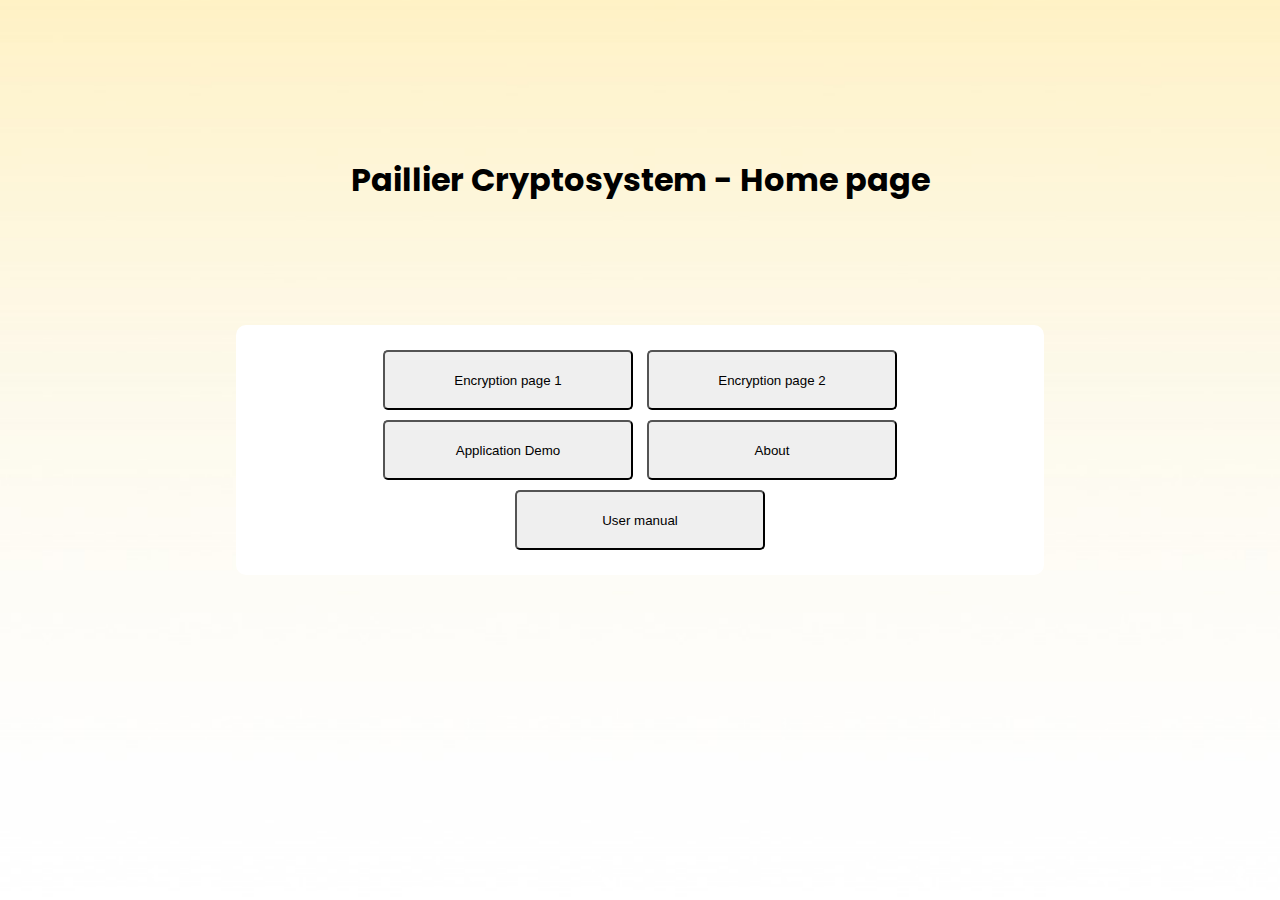
<file: webapp/index.html>
<!DOCTYPE html>
<html lang="en">
    <head>
        <meta charset="UTF-8">
        <meta name="viewport" content="width=device-width, initial-scale=1.0">
        <link href="https://fonts.googleapis.com/css?family=Poppins" rel="stylesheet">
        <link href="css/index.css" rel="stylesheet">
        <title>Paillier Cryptosystem Home page</title>
    </head>
    <body>
        <div class="title">
            <h1>Paillier Cryptosystem - Home page</h1>
        </div>
        <div class="container">
            <button onclick="window.location.href='html/UI.html'">Encryption page 1</button>
            <button onclick="window.location.href='html/UI2.html'">Encryption page 2</button>
            <button onclick="window.location.href='html/Application.html'">Application Demo</button>
            <button onclick="window.location.href='html/about.html'">About</button>
            <button onclick="window.location.href='html/user_manual.html'">User manual</button>
        </div>
    </body>
</html>
</file>
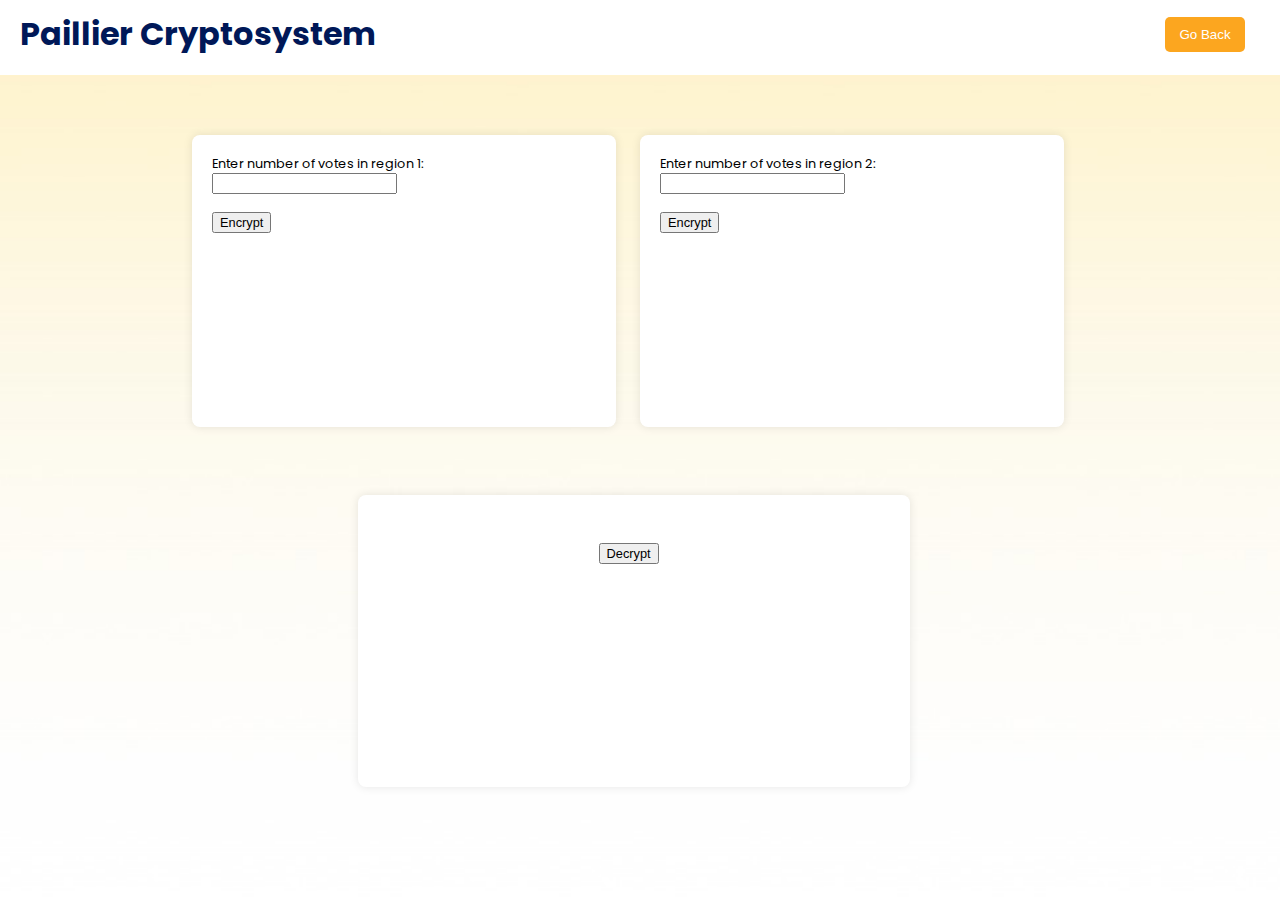
<file: webapp/html/Application.html>
<!DOCTYPE html>
<html lang="en">
<head>
    <meta charset="UTF-8">
    <meta name="viewport" content="width=device-width, initial-scale=1.0">
    <link href="https://fonts.googleapis.com/css?family=Poppins" rel="stylesheet">
    <link href="../css/application.css" rel="stylesheet">
    <title>Application | Paillier Cryptosystem</title>

</head>
<body>
    <div class="navbar">
        <h1>Paillier Cryptosystem</h1>
        <button class="Go_back" onclick="window.location.href='../index.html'">Go Back</button>
    </div>
    <div class="rectangle-bar"></div>
    <div class="section1">
        <label for="reg1">Enter number of votes in region 1:</label>
        <input type="number" id="reg1" min="0"><br><br>
        <button id="enc1" style="font-size: 1vw;">Encrypt</button>
        <div id="encryptionOutput1"></div><br><br><br><br><br><br><br>
    </div>
    <div class="section2">
        <label for="reg2">Enter number of votes in region 2:</label>
        <input type="number" id="reg2" min="0"><br><br>
        <button id="enc2" style="font-size: 1vw;">Encrypt</button>
        <div id="encryptionOutput2"></div><br><br><br><br><br><br><br>
    </div>
    <div class="section3">
        <div id="mulcipher" style="width: 40vw; overflow-wrap:break-word;"></div><br>
        <button id="dec" style="font-size: 1vw; position: relative; left: 43%;">Decrypt</button><br>
        <div id="decryptionOutput"></div>
    </div>   
    <script src="../js/script2.js"></script>
</body>
</html>
</file>
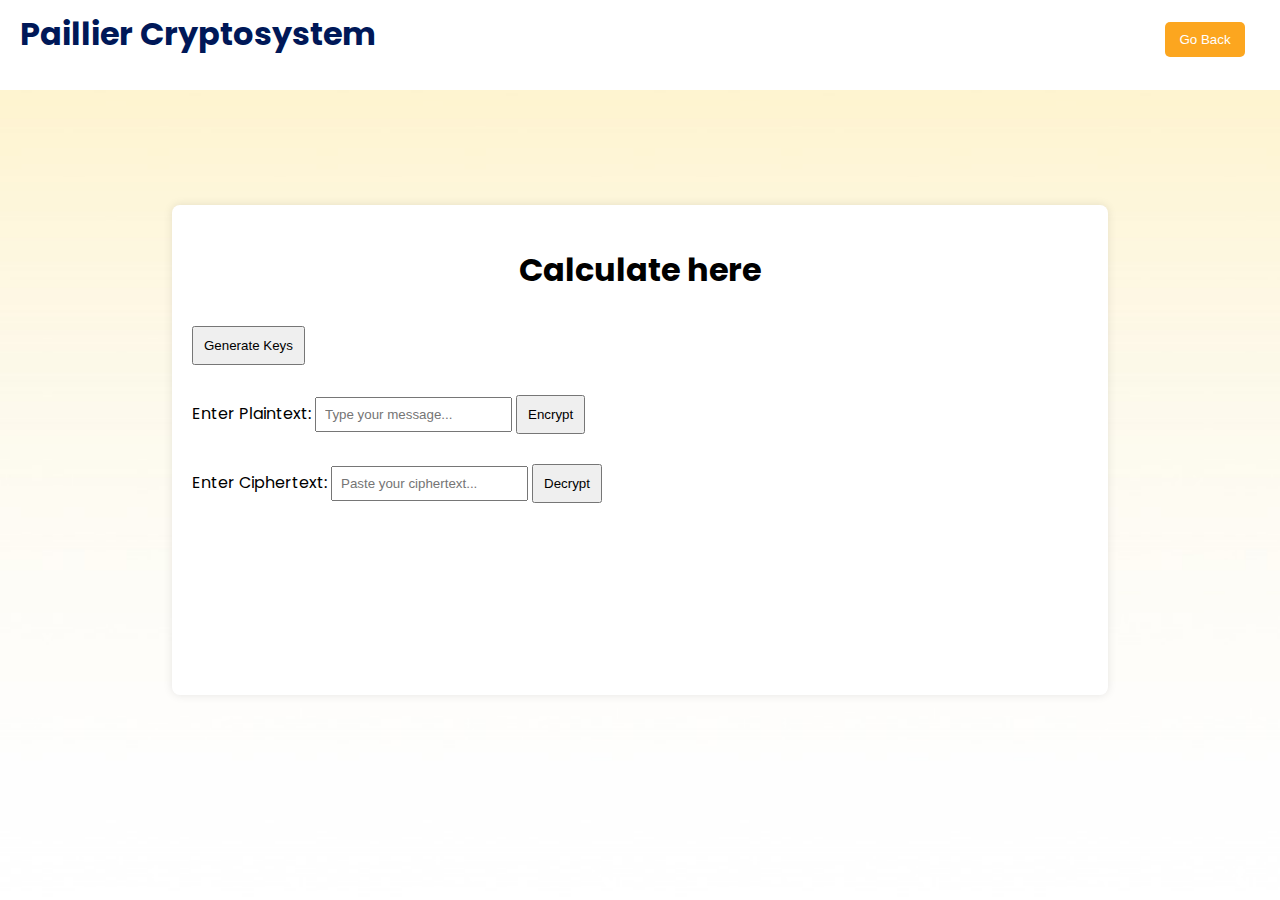
<file: webapp/html/UI.html>
<!DOCTYPE html>
<html lang="en">
<head>
    <meta charset="UTF-8">
    <meta name="viewport" content="width=device-width, initial-scale=1.0">
    <link href="https://fonts.googleapis.com/css?family=Poppins" rel="stylesheet">
    <link href="../css/style1.css" rel="stylesheet">
    <title>Paillier Cryptosystem UI</title>
</head>
<body>

    <div class="navbar">
        <h1>Paillier Cryptosystem</h1>
        <button class="Go_back" onclick="window.location.href='../index.html'">Go Back</button>
    </div>
    <div class="rectangle-bar"></div>
    <div class="container">

        <!-- Corrected centering of text -->
        <h1 style="text-align: center;">Calculate here</h1>

        <!-- Key Generation Section -->
        <div class="section">
            <button id="genkeys">Generate Keys</button>
            <div id="keysOutput" class="output"></div>
        </div>

        <!-- Encryption Section -->
        <div class="section">
            <label for="plaintext">Enter Plaintext:</label>
            <input type="text" id="plaintext" placeholder="Type your message...">
            <button id="enc">Encrypt</button>
            <div id="encryptionOutput" class="output"></div>
        </div>

        <!-- Decryption Section -->
        <div class="section">
            <label for="ciphertext">Enter Ciphertext:</label>
            <input type="text" id="ciphertext" placeholder="Paste your ciphertext...">
            <button id="dec">Decrypt</button>
            <div id="decryptionOutput" class="output"></div>
        </div>
        <script src="../js/script.js"></script>
    </div>
</body>
</html>
</file>
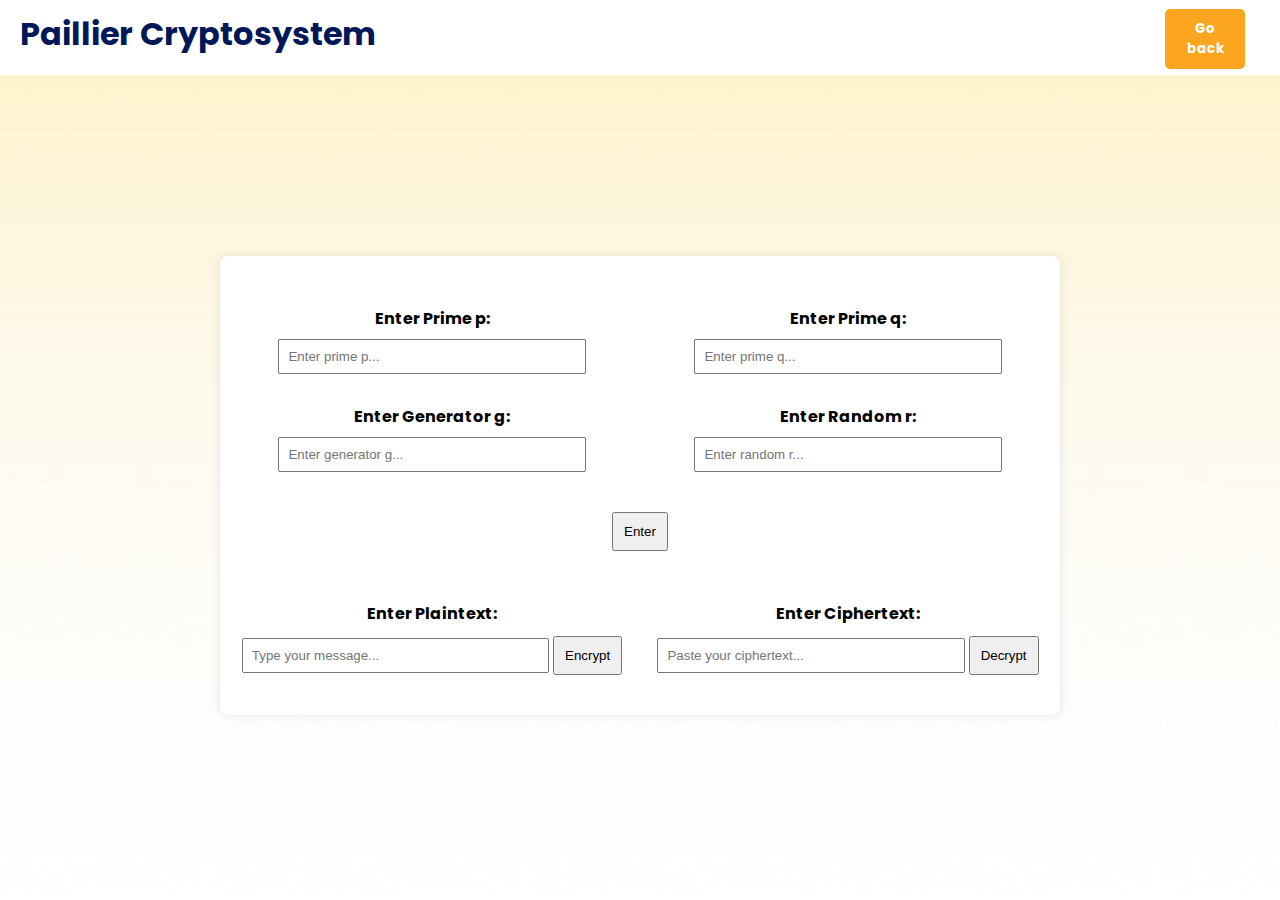
<file: webapp/html/UI2.html>
<!DOCTYPE html>
<html lang="en">
<head>
    <meta charset="UTF-8">
    <meta name="viewport" content="width=device-width, initial-scale=1.0">
    <link href="https://fonts.googleapis.com/css?family=Poppins" rel="stylesheet">
    <style>
        body {
            font-family: 'Poppins', sans-serif;
            background-color: white;
            background-image: url('../images/bg.jpg');
            background-size: cover;
            margin: 0;
            padding: 0;
            display: flex;
            align-items: center;
            justify-content: center;
            height: 100vh;
        }

        .rectangle-bar {
            position: fixed;
            top: 0;
            left: 0;
            width: 120%; /* Increase the width to make the bar longer */
            height: 75px;
            background-color: #fff; /* Change the color to white */
        }

        .navbar {
            background-color: #ffffff;
            color: #001858;
            display: flex;
            justify-content: space-between;
            align-items: center;
            padding: 10px 20px;
            width: 100%;
            position: fixed;
            top: 0;
            left: 0;
            z-index: 1000;
        }

        .navbar h1 {
            font-size: 2rem;
            margin: 0;
        }

        .nav-links {
            list-style: none;
            display: flex;
            margin: 0;
            padding: 0;
            margin-right: 50px; /* Move the entire list to the left */
        }

        .nav-links li {
            margin-left: 50px;
        }

        .nav-links a {
            text-decoration: none;
            color: #001858;
            font-size: 1.1rem;
        }

        .feedback-button a {
            border-radius: 5px;
            background: #FCA61F;
            padding: 2px 18px;
            color: #ffffff !important; /* Set the color of "FEEDBACK" to white */
        }

        .container {
            width: 800px;
            margin: 70px auto 0;
            display: flex;
            flex-wrap: wrap;
            justify-content: space-between;
            background-color: #fff; /* White box background color */
            padding: 20px; /* Add padding */
            border-radius: 8px; /* Add border radius */
            box-shadow: 0 0 10px rgba(0, 0, 0, 0.1); /* Add box shadow */
        }

        .header {
            position: absolute;
            top: 0;
            left: 0;
            padding: 10px 20px;
        }

        .header {
            padding: 10px 0;
        }

        .header h1 {
            font-size: 2rem;
            margin: 0;
        }

        .section {
            margin-top: 30px;
            text-align: center;
            width: 48%; /* Adjust the width as needed */
            display: inline-block;
        }

        .section1{
            margin-top: 30px;
            text-align: center;
            width: 100%; /* Adjust the width as needed */
            display: inline-block;
        }

        #encryptionOutput, #decryptionOutput, #keysOutput {
            margin-top: 20px; /* Add margin between the sections */
        }

        button {
            padding: 10px;
            margin-top: 10px;
            cursor: pointer;
        }

        input {
            padding: 8px;
            margin-top: 8px;
            width: 80%;
            box-sizing: border-box;
        }

        .Go_back{
            position: absolute;
            right: 75px;
            width: 80px;
            font-family: 'Poppins', sans-serif;
            background-color: #FCA61F;
            color: white;
            border: none;
            padding: 10px;
            border-radius: 5px;
            cursor: pointer;
        }
    </style>
    <title>Paillier Cryptosystem UI</title>
</head>
<body>

<!-- Custom Navigation Bar -->
<div class="navbar">
    <h1>Paillier Cryptosystem</h1>
    <button class="Go_back" onclick="window.location.href='../index.html'"><b>Go back</b></button>
    </ul>
</div>
<div class="rectangle-bar"></div>
    <div class="container">
        <div class="header">
            <h1>Paillier Cryptosystem</h1>
        </div>

        <!-- Box for prime p -->
        <div class="section">
            <label for="primeP"><b>Enter Prime p:</b></label>
            <input type="number" id="primeP" placeholder="Enter prime p...">
        </div>

        <!-- Box for prime q -->
        <div class="section">
            <label for="primeQ"><b>Enter Prime q:</b></label>
            <input type="number" id="primeQ" placeholder="Enter prime q...">
        </div>

        <!-- Box for g -->
        <div class="section">
            <label for="generatorG"><b>Enter Generator g:</b></label>
            <input type="number" id="generatorG" placeholder="Enter generator g...">
        </div>

        <!-- Box for r -->
        <div class="section">
            <label for="randomR"><b>Enter Random r:</b></label>
            <input type="number" id="randomR" placeholder="Enter random r...">
        </div>

        <div class="section1">
            <button id="genkeys">Enter</button>
            <div id="keysOutput"></div>
        </div>

        <!-- Encryption Section -->
        <div class="section">
            <label for="plaintext"><b>Enter Plaintext:</b></label>
            <input type="text" id="plaintext" placeholder="Type your message...">
            <button id="enc">Encrypt</button>
            <div id="encryptionOutput"></div>
        </div>
    
        <!-- Decryption Section -->
        <div class="section">
            <label for="ciphertext"><b>Enter Ciphertext:</b></label>
            <input type="text" id="ciphertext" placeholder="Paste your ciphertext...">
            <button id="dec">Decrypt</button>
            <div id="decryptionOutput"></div>
        </div>

    </div>
    <script src="../js/script3.js"></script>
    
</body>
</html>
</file>
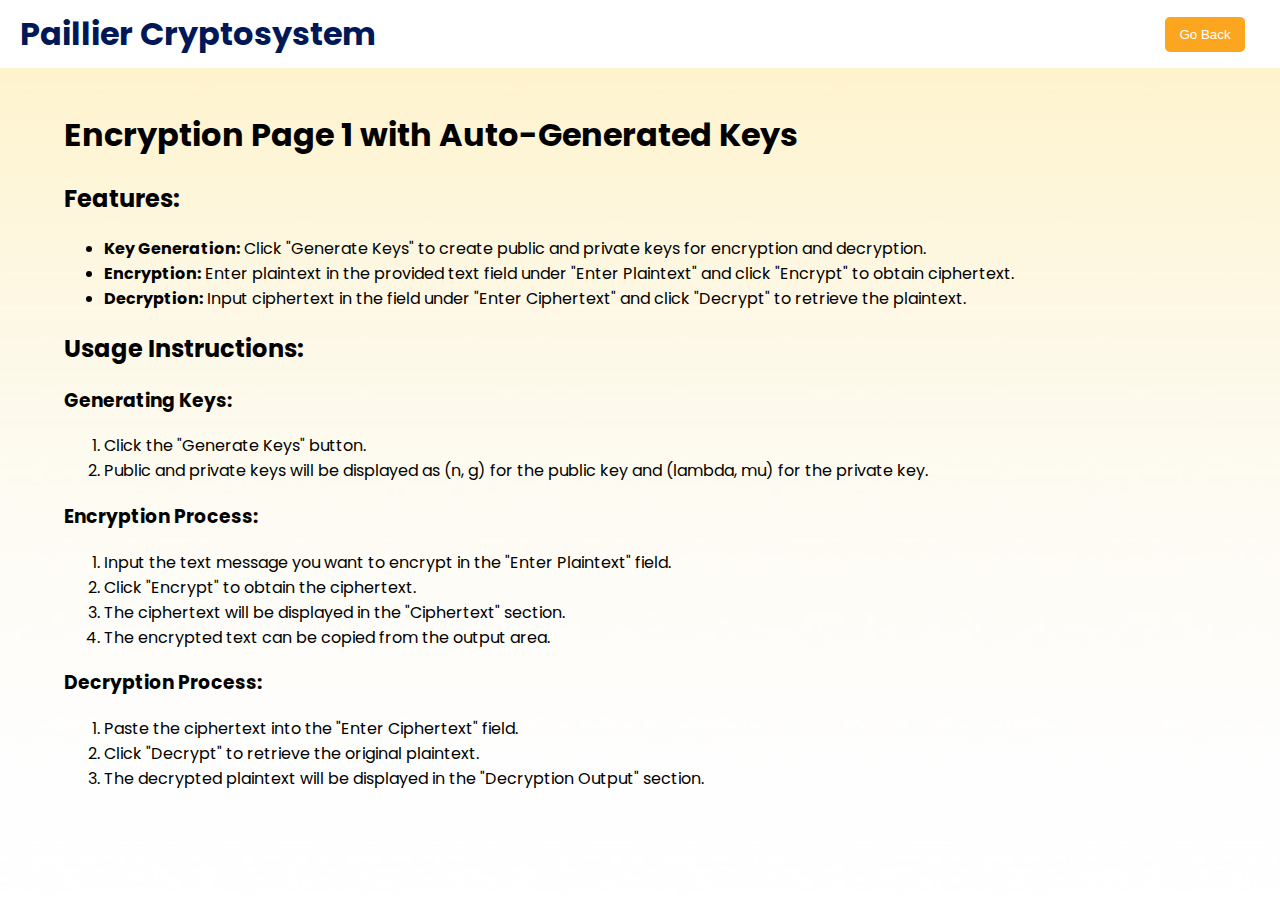
<file: webapp/html/user_manual.html>
<!DOCTYPE html>
<html lang="en">
    <head>
        <meta charset="UTF-8">
        <meta name="viewport" content="width=device-width, initial-scale=1.0">
        <link href="https://fonts.googleapis.com/css?family=Poppins" rel="stylesheet">
        <link href="../css/manual.css" rel="stylesheet">
        <title>User Manual | Paillier Cryptosystem</title>
    </head>
    <body>
        <div class="navbar">
            <h1>Paillier Cryptosystem</h1>
            <button class="Go_back" onclick="window.location.href='../index.html'">Go Back</button>
        </div>
        <div class="content">
            <div>
                <h1>Encryption Page 1 with Auto-Generated Keys</h1>
            
                <h2>Features:</h2>
                <ul>
                <li><strong>Key Generation:</strong> Click "Generate Keys" to create public and private keys for encryption and decryption.</li>
                <li><strong>Encryption:</strong> Enter plaintext in the provided text field under "Enter Plaintext" and click "Encrypt" to obtain ciphertext.</li>
                <li><strong>Decryption:</strong> Input ciphertext in the field under "Enter Ciphertext" and click "Decrypt" to retrieve the plaintext.</li>
                </ul>
            
                <h2>Usage Instructions:</h2>
            
                <h3>Generating Keys:</h3>
                <ol>
                <li>Click the "Generate Keys" button.</li>
                <li>Public and private keys will be displayed as (n, g) for the public key and (lambda, mu) for the private key.</li>
                </ol>
            
                <h3>Encryption Process:</h3>
                <ol>
                <li>Input the text message you want to encrypt in the "Enter Plaintext" field.</li>
                <li>Click "Encrypt" to obtain the ciphertext.</li>
                <li>The ciphertext will be displayed in the "Ciphertext" section.</li>
                <li>The encrypted text can be copied from the output area.</li>
                </ol>
            
                <h3>Decryption Process:</h3>
                <ol>
                <li>Paste the ciphertext into the "Enter Ciphertext" field.</li>
                <li>Click "Decrypt" to retrieve the original plaintext.</li>
                <li>The decrypted plaintext will be displayed in the "Decryption Output" section.</li>
                </ol>
            
                <h2>Important Notes:</h2>
                <ul>
                <li>Ensure to use the keys generated by clicking "Generate Keys" for encryption and decryption.</li>
                </ul>
            
                <h2>Troubleshooting:</h2>
                <p>In case of errors like "Invalid input," review the validation error message and adjust the input values accordingly.</p>
                <br>
                <h1>Encryption Page 2 with Manual Key Entry</h1>

                <h2>Features:</h2>
                <ul>
                  <li>Key Entry: Users can manually input prime numbers (p, q), generator (g), and random value (r) for key generation.</li>
                  <li>Encryption: The application encrypts the entered plaintext using the manually provided keys.</li>
                  <li>Decryption: Users can decrypt the ciphertext by entering the corresponding keys.</li>
                </ul>
              
                <h2>Key Entry:</h2>
                <p>Enter the following values in the provided text fields:</p>
                <ul>
                  <li><strong>p:</strong> Enter the prime number p.</li>
                  <li><strong>q:</strong> Enter the prime number q.</li>
                  <li><strong>g:</strong> Enter the generator g.</li>
                  <li><strong>r:</strong> Enter the random value r.</li>
                </ul>
                <p>Click "Enter" to proceed. The system will validate the entered values for correctness.</p>
              
                <h2>Usage Instructions:</h2>
              
                <h3>Key Entry Process:</h3>
                <ol>
                  <li>Enter the prime number <strong>p</strong> in the corresponding text field.</li>
                  <li>Enter the prime number <strong>q</strong> in the corresponding text field.</li>
                  <li>Enter the generator <strong>g</strong> in the corresponding text field.</li>
                  <li>Enter the random value <strong>r</strong> in the corresponding text field.</li>
                  <li>Click "Enter" to validate the entered values.</li>
                </ol>
              
                <h3>Encryption Process:</h3>
                <ol>
                  <li>After successful key entry, navigate to the Encryption section.</li>
                  <li>Input the text message you want to encrypt in the "Enter Plaintext" field.</li>
                  <li>Click "Encrypt" to obtain the ciphertext.</li>
                  <li>The encrypted text will be displayed in the "Ciphertext" section.</li>
                </ol>
              
                <h3>Decryption Process:</h3>
                <ol>
                  <li>After successful key entry, navigate to the Decryption section.</li>
                  <li>Paste the ciphertext into the "Enter Ciphertext" field.</li>
                  <li>Click "Decrypt" to retrieve the original plaintext.</li>
                  <li>The decrypted plaintext will be displayed in the "Decryption Output" section.</li>
                </ol>
              
                <h2>Important Notes:</h2>
                <ul>
                  <li>Ensure to input valid prime numbers (p, q), generator (g), and random value (r).</li>
                  <li>If any validation error occurs, carefully check and correct the entered values.</li>
                </ul>
              
                <h2>Troubleshooting:</h2>
                <p>In case of errors like "Invalid input," review the validation error message and adjust the input values accordingly.</p>
                
                <br>
                <h1>Paillier Cryptosystem Application</h1>

                <h2>Features:</h2>
                <ul>
                    <li><strong>Encryption:</strong> Users can input the number of votes in two different regions, and the system encrypts this data securely.</li>
                    <li><strong>Multiplication of Encrypted Values:</strong> The application provides the ability to multiply the encrypted values obtained from different regions.</li>
                    <li><strong>Decryption:</strong> Allows users to decrypt the multiplied encrypted value to retrieve the total votes without exposing individual regional counts.</li>
                </ul>

                <h2>Usage Instructions:</h2>

                <h3>Input Section 1:</h3>
                <ol>
                    <li>Enter the number of votes in Region 1.</li>
                    <li>Click "Encrypt" to encrypt the input.</li>
                </ol>

                <h3>Input Section 2:</h3>
                <ol>
                    <li>Enter the number of votes in Region 2.</li>
                    <li>Click "Encrypt" to encrypt the input.</li>
                </ol>

                <h3>Multiplication:</h3>
                <p>The multiplied encrypted value of the two regions will be displayed.</p>

                <h3>Decryption:</h3>
                <p>Click "Decrypt" to compute the total votes from the multiplied encrypted value.</p>

                <h2>Important Notes:</h2>
                <ul>
                    <li>Ensure to input non-negative integers representing vote counts.</li>
                    <li>The encryption and decryption processes are automatically handled upon user interaction.</li>
                    <li>Multiplying encrypted values showcases a property of the Paillier Cryptosystem without exposing individual counts.</li>
                </ul>

                <h2>Troubleshooting:</h2>
                <p>In case of errors like "Something went wrong," check the input values and ensure they adhere to the expected format (non-negative integers).</p>

            </div>
        </div>
    </body>
</html>
</file>
<file: webapp/css/index.css>
body {
    font-family: 'Poppins', sans-serif;
    background-color: white;
    background-image: url('../images/bg.jpg');
    background-size: cover;
    margin: 0;
    padding: 0;
    display: flex;
    align-items: center;
    justify-content: center;
    height: 100vh;
}
.title{
    position: absolute;
    top: 15vh;
}
 
.container{
    background-color: #fff;
    width: 60vw;
    border-radius: 10px;
    text-align: center;
    padding: 20px;
}

button{
    width: 250px;
    height: 60px;
    border-radius: 5px;
    cursor: pointer;
    margin: 5px;
}
</file>
<file: webapp/css/application.css>
body {
    font-family: 'Poppins', sans-serif;
    background-color: white;
    background-image: url('../images/bg.jpg');
    background-size: cover;
    margin: 0;
    padding: 0;
    display: flex;
    align-items: center;
    justify-content: center;
    height: 100vh;
}

.rectangle-bar {
    position: fixed;
    top: 0;
    left: 0;
    width: 120%; /* Increase the width to make the bar longer */
    height: 75px;
    background-color: #fff; /* Change the color to white */
}

.navbar {
    background-color: #ffffff;
    color: #001858;
    display: flex;
    justify-content: space-between;
    align-items: center;
    padding: 10px 20px;
    width: 100%;
    position: fixed;
    top: 0;
    left: 0;
    z-index: 1000;
}

.navbar h1 {
    font-size: 2rem;
    margin: 0;
}

.nav-links {
    list-style: none;
    display: flex;
    margin: 0;
    padding: 0;
    margin-right: 50px; /* Move the entire list to the left */
}

.nav-links li {
    margin-left: 50px;
}

.nav-links a {
    text-decoration: none;
    color: #001858;
    font-size: 1.1rem;
}

.feedback-button a{
    border-radius: 5px;
    background: #FCA61F;
    padding: 2px 18px;
    color: #ffffff !important; /* Set the color of "FEEDBACK" to white */
}

.Go_back{
    position: absolute;
    right: 75px;
    width: 80px;
    background-color: #FCA61F;
    color: white;
    border: none;
    padding: 10px;
    border-radius: 5px;
    cursor: pointer;
}
.section1{
    
    position: absolute;
    top: 15%;
    left: 15%;
    font-size: 1vw;
    background-color: #fff;
    padding: 20px;
    border-radius: 8px;
    box-shadow: 0 0 10px rgba(0, 0, 0, 0.1);
    height: 28vh;
    width: 30vw;
}
.section2{
    
    position: absolute;
    top: 15%;
    left: 50%;
    font-size: 1vw;
    background-color: #fff;
    padding: 20px;
    border-radius: 8px;
    box-shadow: 0 0 10px rgba(0, 0, 0, 0.1);
    height: 28vh;
    width: 30vw;
}

.section3{
    
    position: absolute;
    top: 55%;
    left: 28vw;
    background-color: #fff;
    padding: 20px;
    border-radius: 8px;
    box-shadow: 0 0 10px rgba(0, 0, 0, 0.1);
    height: 28vh;   
    width: 40vw;
}
</file>
<file: webapp/css/style1.css>
/* Styles from the first code block */
body {
    font-family: 'Poppins', sans-serif;
    background-color: white;
    background-image: url('../images/bg.jpg');
    background-size: cover;
    margin: 0;
    padding: 0;
    display: flex;
    align-items: center;
    justify-content: center;
    height: 100vh;
}

.navbar {
    background-color: #ffffff;
    color: #001858;
    display: flex;
    justify-content: space-between;
    align-items: center;
    padding: 10px 20px;
    width: 100%;
    position: fixed;
    top: 0;
    left: 0;
    z-index: 1000;
}

.navbar h1 {
    font-size: 2rem;
    margin: 0;
}

.nav-links {
    list-style: none;
    display: flex;
    margin: 0;
    padding: 0;
    margin-right: 50px; /* Move the entire list to the left */
}

.nav-links li {
    margin-left: 50px;
}

.nav-links a {
    text-decoration: none;
    color: #001858;
    font-size: 1.1rem;
}

.feedback-button a{
    border-radius: 5px;
    background: #FCA61F;
    padding: 2px 18px;
    color: #ffffff !important; /* Set the color of "FEEDBACK" to white */
}

.rectangle-bar {
    position: fixed;
    top: 0;
    left: 0;
    width: 120%; /* Increase the width to make the bar longer */
    height: 10vh;
    background-color: #fff; /* Change the color to white */
}

.container {
    width: 70vw;
    min-width: 300px;
    margin: 0 auto;
    height: 50vh;
    overflow: auto;
    padding-top: 41px; /* Add padding to accommodate the rectangle bar */
}

.header {
    position: absolute;
    top: 0;
    left: 0;
    padding: 10px 20px;
}

.header h1 {
    font-size: 2rem;
    color: #001858;
    margin: 0;
}

.main {
    display: flex;
    justify-content: space-between;
    align-items: center;
    padding: 20px;
}

.tech {
    flex-basis: 50%;
}

.design {
    flex-basis: 50%;
}

.tech h2, .design h2 {
    text-align: center;
    font-size: 2rem;
}

.tech p, .design p {
    text-align: center;
}

.footer {
    text-align: center;
}

.footer a {
    text-decoration: none;
    color: black;
}

/* Styles from the second code block */
.container {
    background-color: #fff;
    padding: 20px;
    border-radius: 8px;
    box-shadow: 0 0 10px rgba(0, 0, 0, 0.1);
}

.section {
    margin-top: 20px;
}

button {
    padding: 10px;
    margin-top: 10px;
    cursor: pointer;
}

input {
    padding: 8px;
    margin-top: 8px;
}

.output{
    width: 70vw;
    min-width: 300px;
    overflow-wrap: break-word;
}
.Go_back{
    position: absolute;
    right: 75px;
    width: 80px;
    background-color: #FCA61F;
    color: white;
    border: none;
    padding: 10px;
    border-radius: 5px;
    cursor: pointer;
}
</file>
<file: webapp/css/manual.css>
body {
    font-family: 'Poppins', sans-serif;
    background-color: white;
    background-image: url('../images/bg.jpg');
    background-size: cover;
    margin: 0;
    padding: 0;
    display: flex;
    align-items: center;
    justify-content: center;
    height: 100vh;
}

.rectangle-bar {
    position: fixed;
    top: 0;
    left: 0;
    width: 120%; /* Increase the width to make the bar longer */
    height: 75px;
    background-color: #fff; /* Change the color to white */
}

.navbar {
    background-color: #ffffff;
    color: #001858;
    display: flex;
    justify-content: space-between;
    align-items: center;
    padding: 10px 20px;
    width: 100%;
    position: fixed;
    top: 0;
    left: 0;
    z-index: 1000;
}

.navbar h1 {
    font-size: 2rem;
    margin: 0;
}

.nav-links {
    list-style: none;
    display: flex;
    margin: 0;
    padding: 0;
    margin-right: 50px; /* Move the entire list to the left */
}

.nav-links li {
    margin-left: 50px;
}

.nav-links a {
    text-decoration: none;
    color: #001858;
    font-size: 1.1rem;
}

.feedback-button a{
    border-radius: 5px;
    background: #FCA61F;
    padding: 2px 18px;
    color: #ffffff !important; /* Set the color of "FEEDBACK" to white */
}

.Go_back{
    position: absolute;
    right: 75px;
    width: 80px;
    background-color: #FCA61F;
    color: white;
    border: none;
    padding: 10px;
    border-radius: 5px;
    cursor: pointer;
}

.content{
    height: 80%;
    width: 90%;
    overflow-x: hidden;
    scrollbar-width: none;
}
</file>
